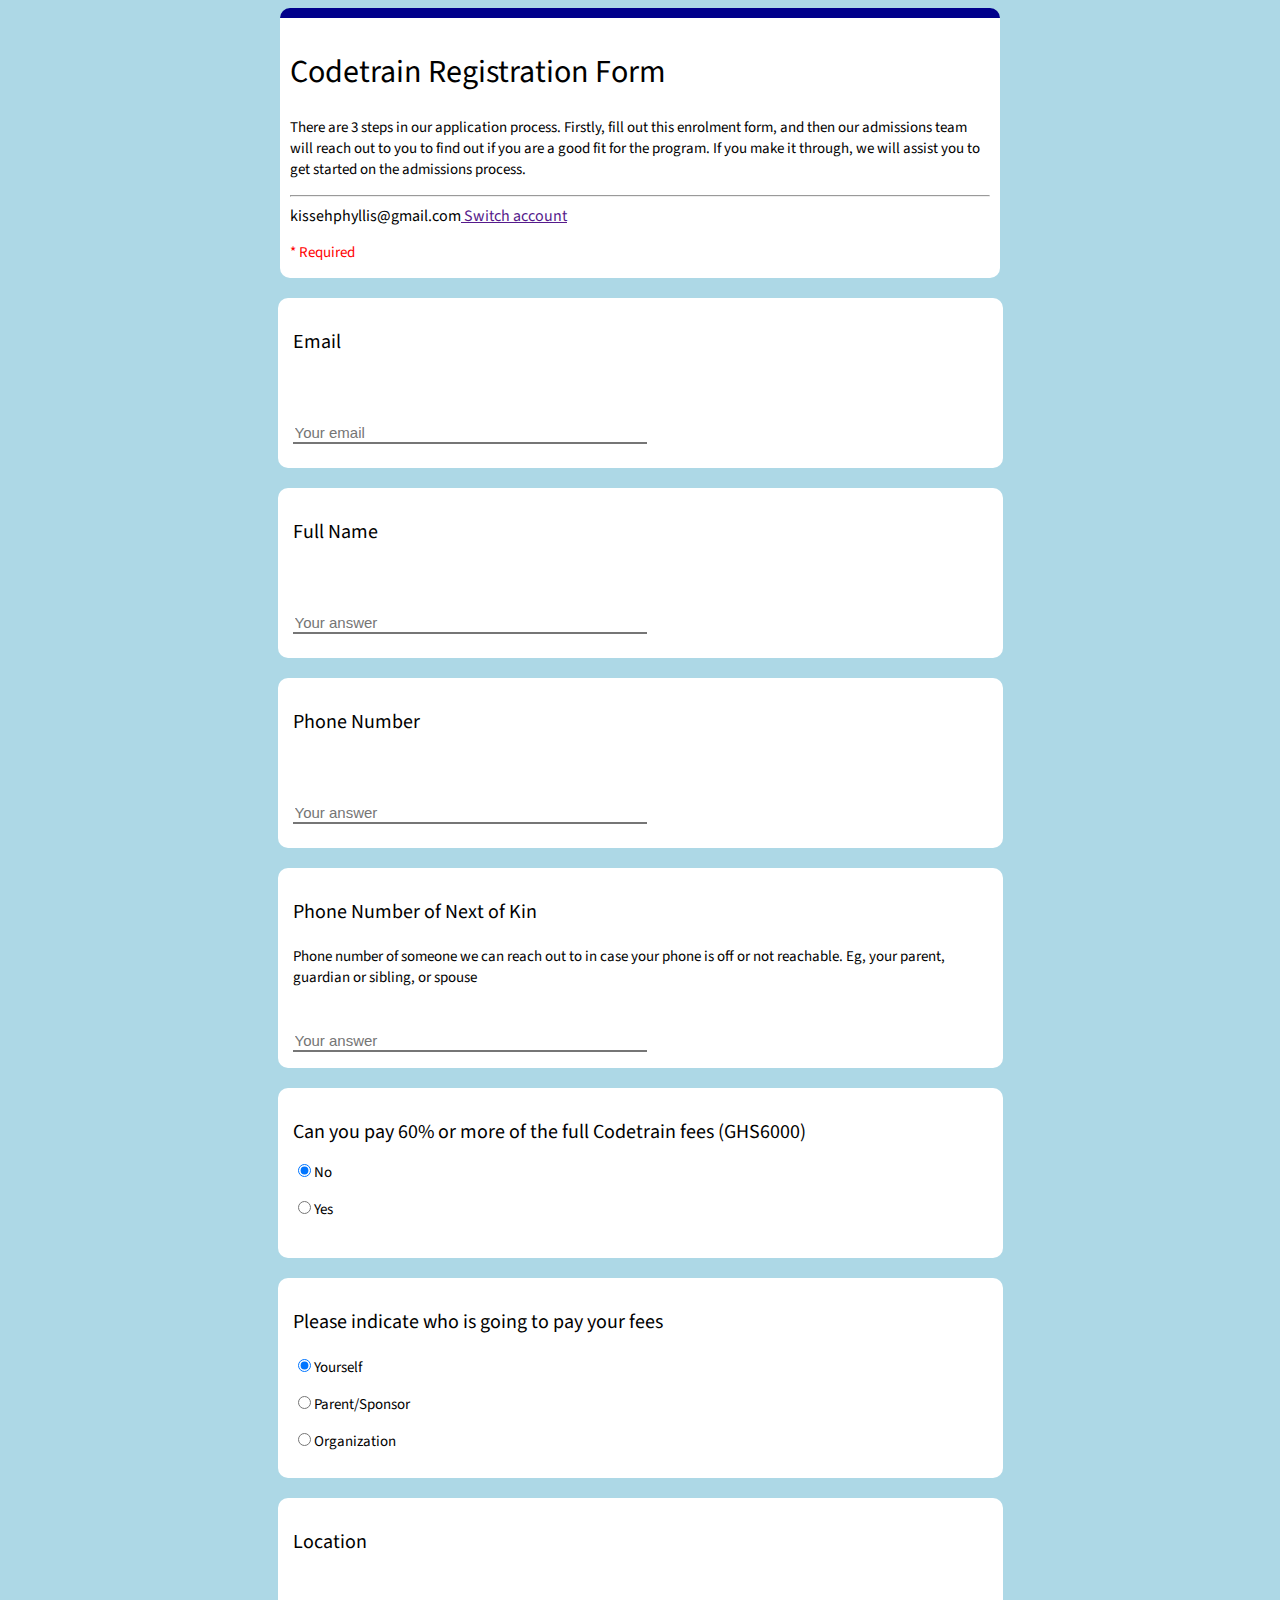
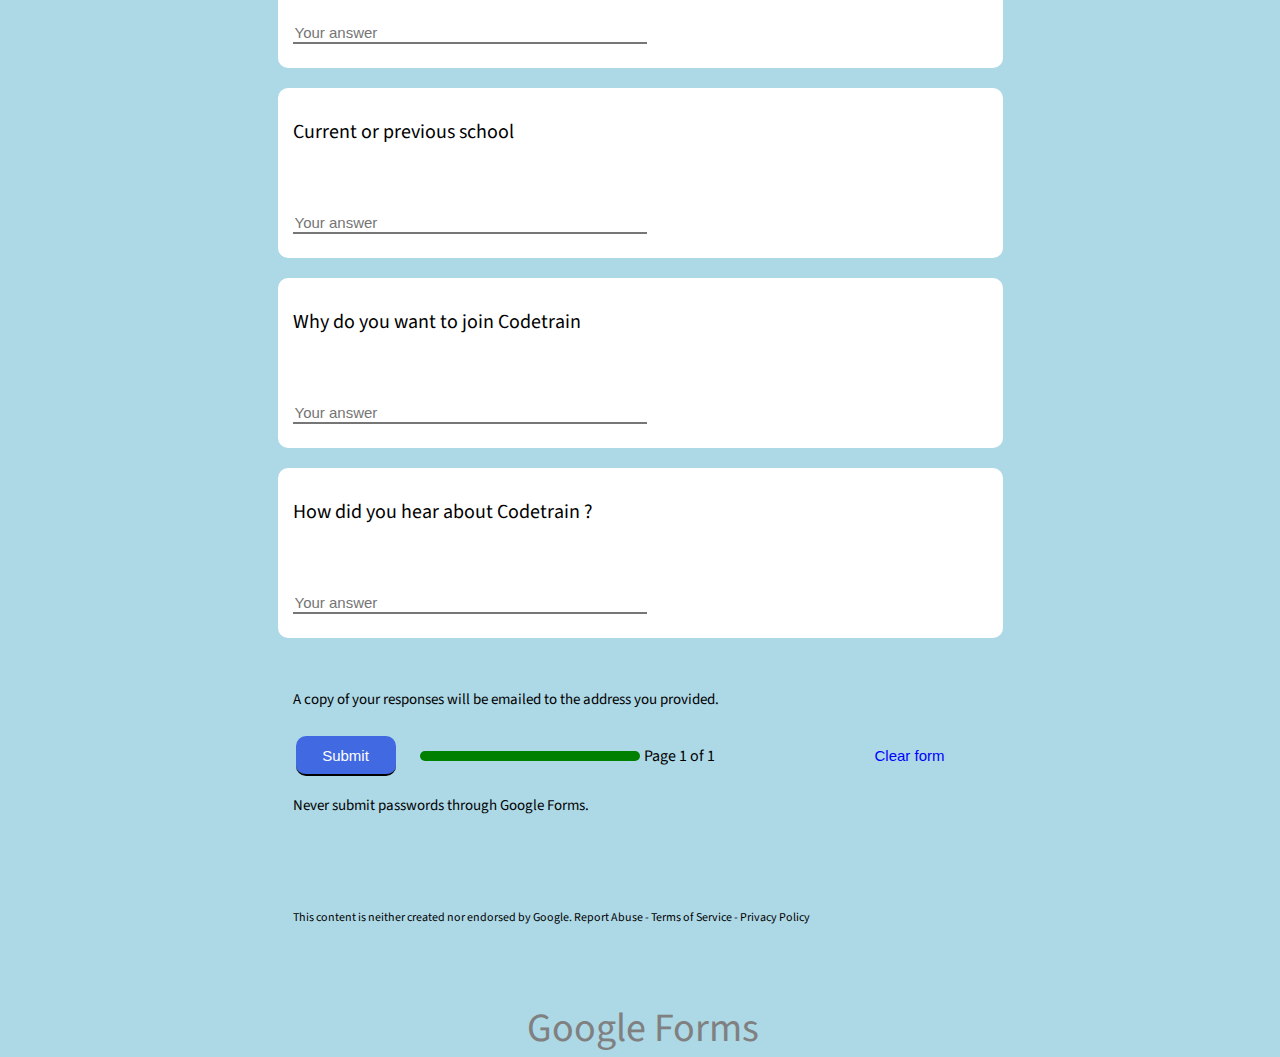
<file: peter reg form clone/index.html>
<!DOCTYPE html>
<html>
<head>
	<meta charset="utf-8">
	<meta name="viewport" content="width=device-width, initial-scale=1">
    <link rel="preconnect" href="https://fonts.googleapis.com"><link rel="preconnect" href="https://fonts.gstatic.com" crossorigin><link href="https://fonts.googleapis.com/css2?family=Roboto:wght@300;400;500&family=Source+Sans+Pro:ital,wght@0,400;0,700;1,400&display=swap" rel="stylesheet">

	<title>Registration Form</title>
	<link rel="stylesheet" type="text/css" href="index.css">
<style>
	.head h3{
		font-size: 25px;
	}
	.head p{
		font-size: 15px;
	}
	.phoneNumberKin{
		font-size: 15px;
	}
</style>
</head>
<body>
	<div class="main-head">
		<div class="top"></div>
	</div>
	<div class="container">
		<div class="head">
			<h1 style="font-weight:normal;">Codetrain Registration Form</h1>
			<p>There are 3 steps in our application process. Firstly, fill out this enrolment form, and then our admissions team will reach out to you to find out if you are a good fit for the program. If you make it through, we will assist you to get started on the admissions process.</p>
			<hr>kissehphyllis@gmail.com<a href=""> Switch account</a></p>
			<p style="color: red;">* Required</p>
		</div>
		</div>
		<div class="entermail">
			<div>
				<label style=" font-size: 20px;">Email</label>
				<br>
				<br>
				<br>
				<br>
				<input type="email" name="email" placeholder="Your email" required>
			</div>
		</div>
		<div class="fullName">
			<div>
				<label style="font-size: 20px;">Full Name</label>
				<br>
				<br>
				<br>
				<br>
				<input type="text" name="fullName" placeholder="Your answer" required>
			</div>
		</div>
		<div class="phoneNumber">
			<div>
				<label style="font-size: 20px;">Phone Number</label>
				<br>
				<br>
				<br>
				<br>
				<input type="text" name="phoneNumberKin" placeholder="Your answer" required>
			</div>
		</div>
		<div class="phoneNumberKin">
			<div>
				<label style="font-size: 20px;"><p style="font-size: 20px;">Phone Number of Next of Kin</p><p style="font-size: 15px;">Phone number of someone we can reach out to in case your phone is off or not reachable. Eg, your parent, guardian or sibling, or spouse</p>
</label>
				<br>
				
				<input type="text" name="halfpayment" placeholder="Your answer" required>
			</div>
		</div>
		<div class="halfpayment">
			<div>
				<form>
					<label style="font-size: 20px;">Can you pay 60% or more of the full Codetrain fees (GHS6000)
					</label>
					<br>
					<p style="font-size: 15px;"><input type="radio" name="yes_no" checked>No</input>
					</p>
					<p style="font-size: 15px;">
						<input type="radio" name="yes_no">Yes</input>
					</p>
				</form>
			</div>
		</div>
		<div class="payer">
			<div>
				<p style="font-size: 20px;">Please indicate who is going to pay your fees</p>
				<p style="font-size: 15px;">
<input type="radio" name="yourself_parent/sponsor_organization" checked>Yourself</input>
</p>
<p style="font-size: 15px;">
<input type="radio" name="yourself_parent/sponsor_organization">Parent/Sponsor</input>
</p>
<p style="font-size: 15px;">
<input type="radio" name="yourself_parent/sponsor_organization">Organization</input>
</p>
			</div>
		</div>
		<div class="location">
			<div>
				<label style="font-size: 20px;">Location</label>
				<br>
				<br>
				<br>
				<br>
				<input type="text" name="location" placeholder="Your answer" required>
			</div>
		</div>
		<div class="school">
			<div>
				<label style="font-size: 20px;">Current or previous school</label>
				<br>
				<br>
				<br>
				<br>
				<input type="text" name="school" placeholder="Your answer" required>
			</div>
		</div>
		<div class="join">
			<div>
				<label style="font-size: 20px;">Why do you want to join Codetrain</label>
				<br>
				<br>
				<br>
				<br>
				<input type="text" name="join" placeholder="Your answer" required>
			</div>
		</div>
		<div class="about">
			<div>
				<label style="font-size: 20px;">How did you hear about Codetrain ?</label>
				<br>
				<br>
				<br>
				<br>
				<input type="text" name="about" placeholder="Your answer" required>
			</div>
		</div>
		<div class="footer">
			<div>
				<label style="font-size: 15px;">A copy of your responses will be emailed to the address you provided.</label>
				<br>
				<br>
				
			<table>
				<tr >
					<td><input type="submit"></td>
					<td><p style="width:200px; height: 10px; background-color: green; padding-left: 20px; border-bottom-right-radius: 10px;border-bottom-left-radius: 10px;border-top-right-radius: 10px;border-top-left-radius: 10px; margin-left: 20px;"> </p> </td>
					
					<td>Page 1 of 1</td>
					<td><button style="background-color: lightblue; border:none; margin-left: 150px; font-size: 15px; color: blue;">Clear form</button>
					</td>
				</tr>
			</table>
			<p style="font-size: 15px;">Never submit passwords through Google Forms.</p>
			<br>
			<br>
			<br>
			<p style="font-size: 12px;">This content is neither created nor endorsed by Google. Report Abuse - Terms of Service - Privacy Policy</p>
			<br>
			
			<p style="font-size: 40px; text-align: center; color: gray; font-weight: normal;">Google Forms</p>
		</div>
		
	
	
</body>
	
</html>
</file>
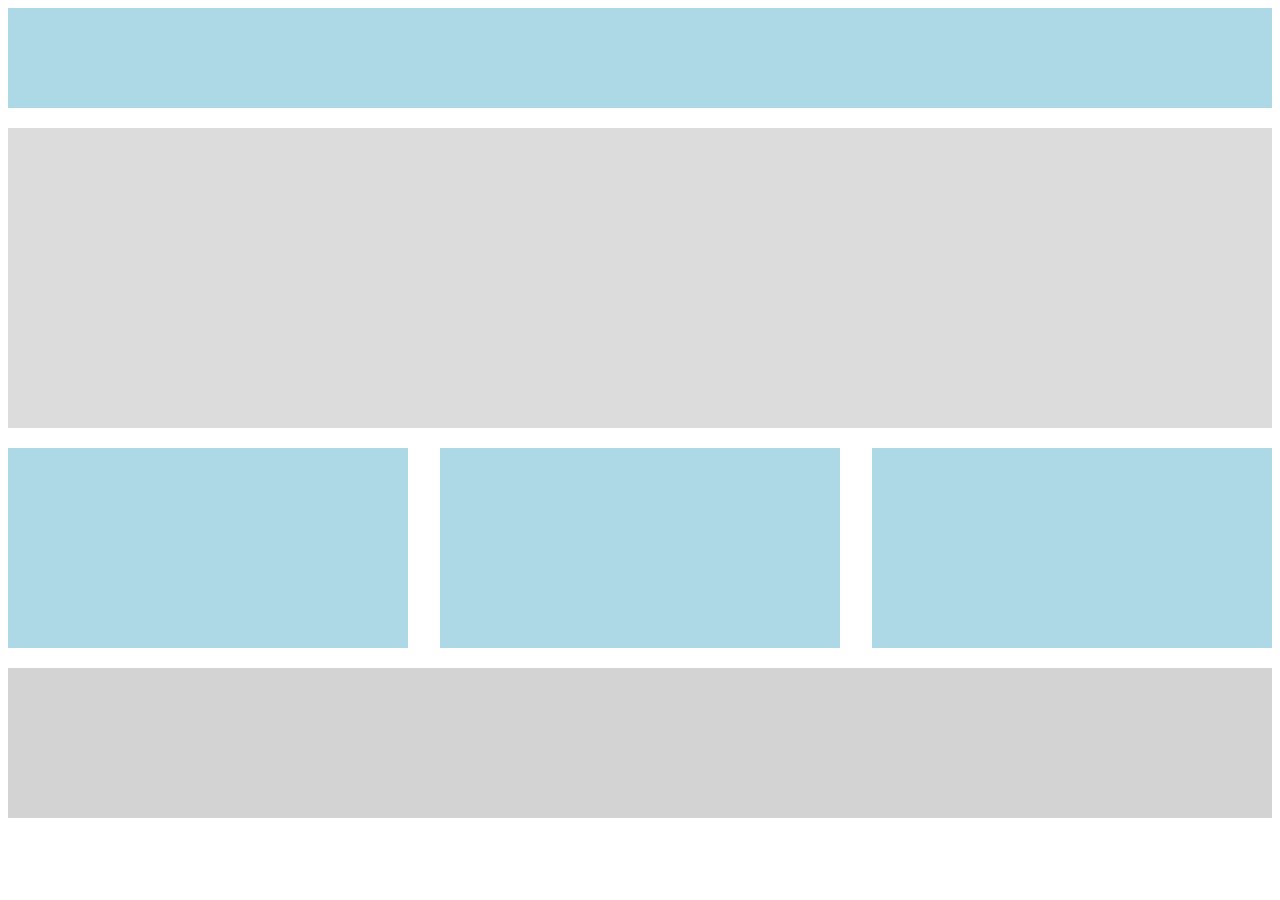
<file: Basic Web Layout/layout.html>
<!DOCTYPE html>
<html>
<head>
    <title></title>
    <link rel="stylesheet" type="text/css" href="layout.css">
</head>
<body>

    <div id="layout">
      <div class="navbar"></div>
      <div class="hero"></div>
      <div class="cards">
          <div></div>
          <div></div>
          <div></div>    
      </div>

      <div class="footer">
        </div>
        
    </div>

</body>
</html>
</file>
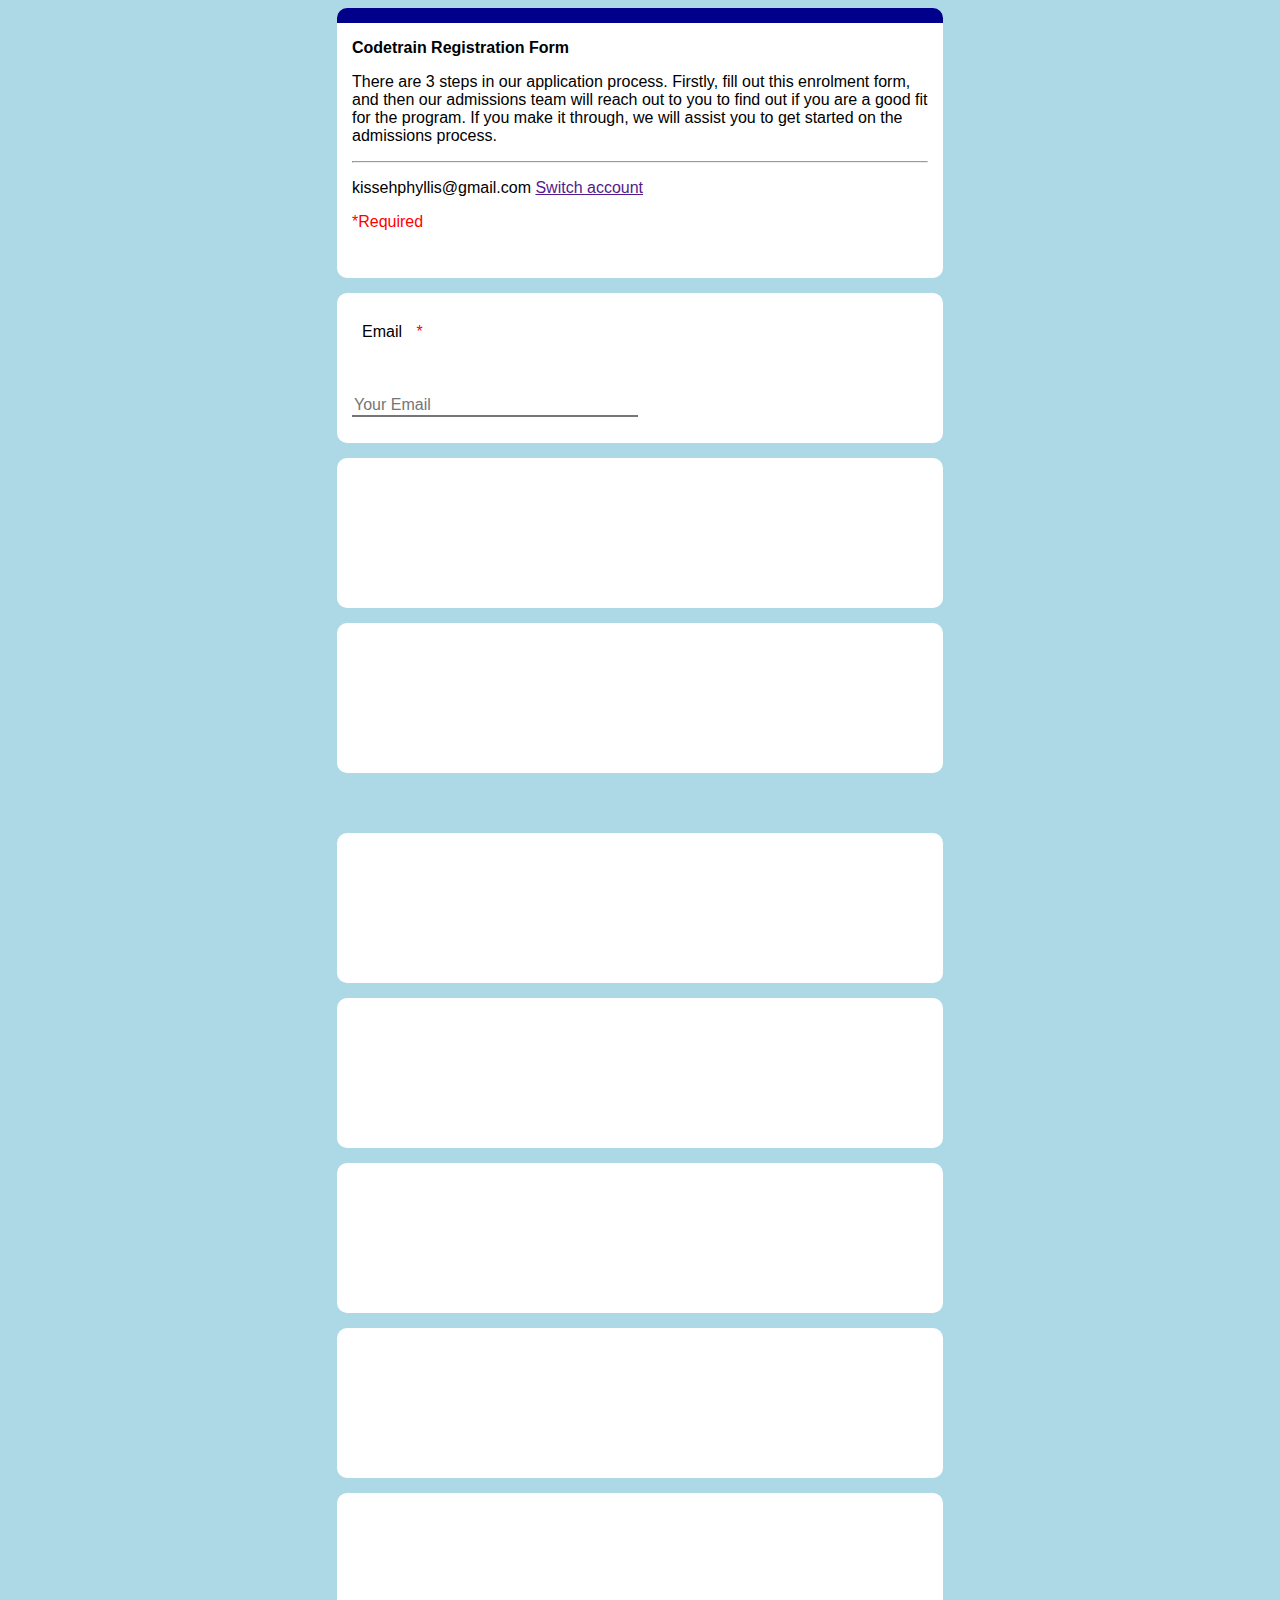
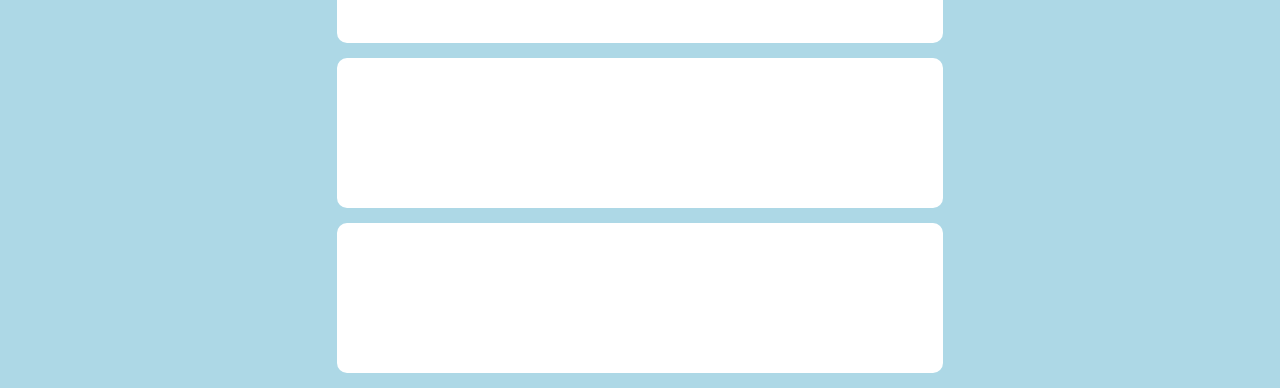
<file: Codetrain Registration form/registrationform.html>
<!DOCTYPE html>
<html lang="en">
<head>
    <title>Registration form</title>
    <link rel="stylesheet" type="text/css" href="registrationform.css" > 
</head>
<body>

<!-- Blue bar section -->

        <div class="bluebar-container">
            <div class="blue-bar">
            </div>
            
        </div>


<!-- Head Section -->
        <div class="head-container">
             <div class="head">
                  <h1>  Codetrain Registration Form</h1>
                  <p>There are 3 steps in our application process. Firstly, fill out this enrolment form, and then our admissions team will reach out to you to find out if you are a good fit for the program. If you make it through, we will assist you to get started on the admissions process. 
                    </p> <hr>
                        <p>kissehphyllis@gmail.com <a href="">Switch account</a> </p>
                        <p style="color: red;">*Required</p>
             </div>
         </div>


<!-- Email Section -->
        <div class="email-container">
                 <div class="email">
                     <label style="padding: 10px;">Email</label> <label style="color: red;">*</label>
                     <br> <br> <br> <br>
                        <input id="email-input" type="email" name="eamil" placeholder="Your Email">
                 </div>
        </div>


<!-- fullname Section -->
        <div class="fullname-container">
            <div class="fullname">
                
            </div>

        </div>


<!-- Phone number -->
        <div class="phone-container">
            <div class="phone">
                
            </div>

        </div>


<!-- Phone number of next of king-->
        <div class="phonenextofkin-container">
            <div class="nextofking">
                
            </div>

        </div>


<!-- sixty percent fee-->

        <div class="sixtyfee-container">
            <div class="sixtyfee">
                
            </div>

        </div>


<!-- Section 7 -->
        <div class="fullname-container">
            <div class="fullname">
                
            </div>

        </div>


<!-- Section 8 -->

        <div class="fullname-container">
            <div class="fullname">
                
            </div>

        </div>


<!-- section 9 -->

        <div class="fullname-container">
            <div class="fullname">
                
            </div>

        </div>


<!-- section 10 -->
        <div class="fullname-container">
            <div class="fullname">
                
            </div>

        </div>


<!-- Section 11 -->
        <div class="fullname-container">
            <div class="fullname">
                
            </div>

        </div>

<!-- Footer section -->
        <div class="fullname-container">
            <div class="fullname">
                
            </div>

        </div>

</body>
</html>
</file>
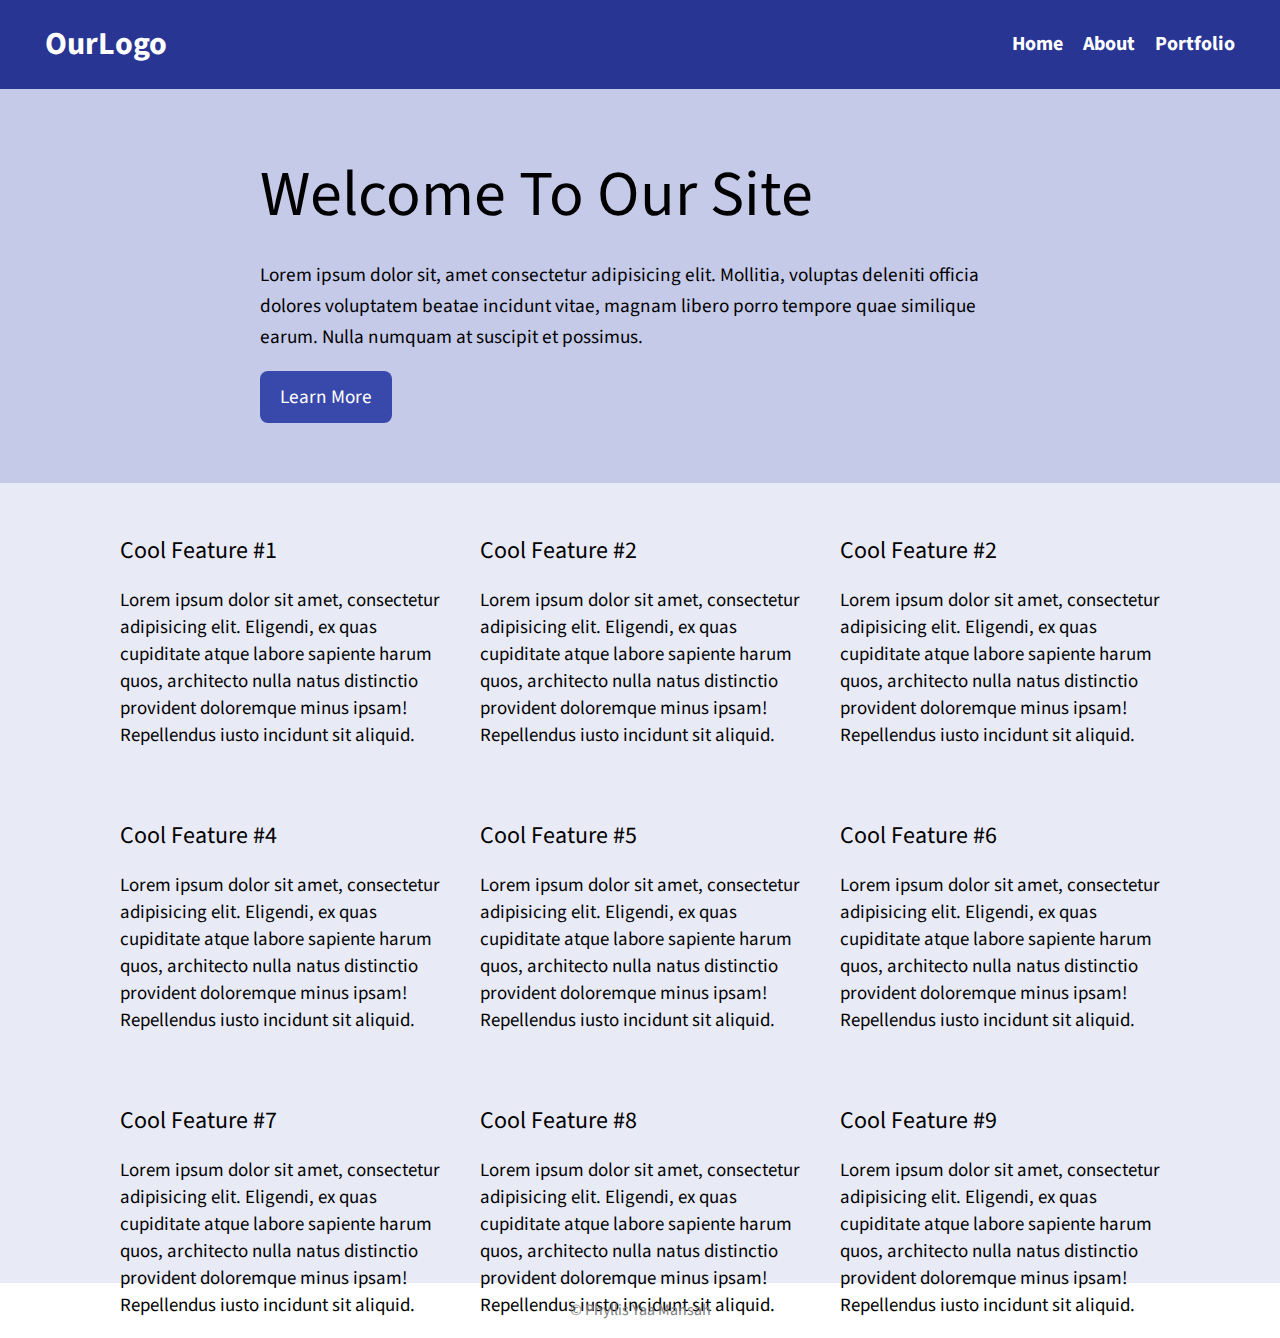
<file: Css youtube Practice/ourlogo.html>
<!DOCTYPE html>
<html lang="en">
  <head>
   <link rel="stylesheet" href="ourlogo.css" type="text/css">
   <link rel="preconnect" href="https://fonts.googleapis.com"><link rel="preconnect" href="https://fonts.gstatic.com" crossorigin><link href="https://fonts.googleapis.com/css2?family=Roboto:wght@300;400;500&family=Source+Sans+Pro:ital,wght@0,400;0,700;1,400&display=swap" rel="stylesheet">
  </head>
  <body>

    <!-- Nav bar Section  -->
        <div class="header">
            <h1> OurLogo<h1>
            <ul class="nav">
                <li><a href="#">Home</a></li>
                <li><a href="#">About</a></li>
                <li><a href="#">Portfolio</a></li>
                    <!-- # is a placeholder for the actual link  -->
            </ul>
        </div>
    
    <!-- Hero Section  -->
        <div class="hero">
            <div class="hero-inner">
                <h1> Welcome To Our Site</h1>
            <p>
                Lorem ipsum dolor sit, amet consectetur adipisicing elit. Mollitia, voluptas deleniti officia dolores voluptatem beatae incidunt vitae, magnam libero porro tempore quae similique earum. Nulla numquam at suscipit et possimus.
            </p>
            <a href="#" class="button"> Learn More</a>
            </div>
        </div>

        <div class="cards">
            <div class="card-1">
                <div class="featured-item">
                <h1> Cool Feature #1</h1>
                <p>
                    Lorem ipsum dolor sit amet, consectetur adipisicing elit. Eligendi, ex quas cupiditate atque labore sapiente harum quos, architecto nulla natus distinctio provident doloremque minus ipsam! Repellendus iusto incidunt sit aliquid.
                </p>
            </div>
            <div class="featured-item">
                <h1> Cool Feature #2</h1>
                <p>
                    Lorem ipsum dolor sit amet, consectetur adipisicing elit. Eligendi, ex quas cupiditate atque labore sapiente harum quos, architecto nulla natus distinctio provident doloremque minus ipsam! Repellendus iusto incidunt sit aliquid.
                </p>
            </div>

            <div class="featured-item">
                <h1> Cool Feature #2</h1>
                <p>
                    Lorem ipsum dolor sit amet, consectetur adipisicing elit. Eligendi, ex quas cupiditate atque labore sapiente harum quos, architecto nulla natus distinctio provident doloremque minus ipsam! Repellendus iusto incidunt sit aliquid.
                </p>
            </div>
            </div>
            <div class="card-1"> 

                <div class="featured-item">
                    <h1> Cool Feature #4</h1>
                    <p>
                        Lorem ipsum dolor sit amet, consectetur adipisicing elit. Eligendi, ex quas cupiditate atque labore sapiente harum quos, architecto nulla natus distinctio provident doloremque minus ipsam! Repellendus iusto incidunt sit aliquid.
                    </p>
                </div>
                <div class="featured-item">
                    <h1> Cool Feature #5</h1>
                    <p>
                        Lorem ipsum dolor sit amet, consectetur adipisicing elit. Eligendi, ex quas cupiditate atque labore sapiente harum quos, architecto nulla natus distinctio provident doloremque minus ipsam! Repellendus iusto incidunt sit aliquid.
                    </p>
                </div>
                <div class="featured-item">
                    <h1> Cool Feature #6</h1>
                    <p>
                        Lorem ipsum dolor sit amet, consectetur adipisicing elit. Eligendi, ex quas cupiditate atque labore sapiente harum quos, architecto nulla natus distinctio provident doloremque minus ipsam! Repellendus iusto incidunt sit aliquid.
                    </p>
                </div>
            </div>
            <div class="card-1"> 
                <div class="featured-item">
                    <h1> Cool Feature #7</h1>
                    <p>
                        Lorem ipsum dolor sit amet, consectetur adipisicing elit. Eligendi, ex quas cupiditate atque labore sapiente harum quos, architecto nulla natus distinctio provident doloremque minus ipsam! Repellendus iusto incidunt sit aliquid.
                    </p>
                </div>
                <div class="featured-item">
                    <h1> Cool Feature #8</h1>
                    <p>
                        Lorem ipsum dolor sit amet, consectetur adipisicing elit. Eligendi, ex quas cupiditate atque labore sapiente harum quos, architecto nulla natus distinctio provident doloremque minus ipsam! Repellendus iusto incidunt sit aliquid.
                    </p>
                </div>
                <div class="featured-item">
                    <h1> Cool Feature #9</h1>
                    <p>
                        Lorem ipsum dolor sit amet, consectetur adipisicing elit. Eligendi, ex quas cupiditate atque labore sapiente harum quos, architecto nulla natus distinctio provident doloremque minus ipsam! Repellendus iusto incidunt sit aliquid.
                    </p>
                </div>

            </div>
            
        </div>

        <div class="footer">
            <p>&copy; Phyllis Yaa Mansah</p>
        </div>
  </body>
</html>
</file>
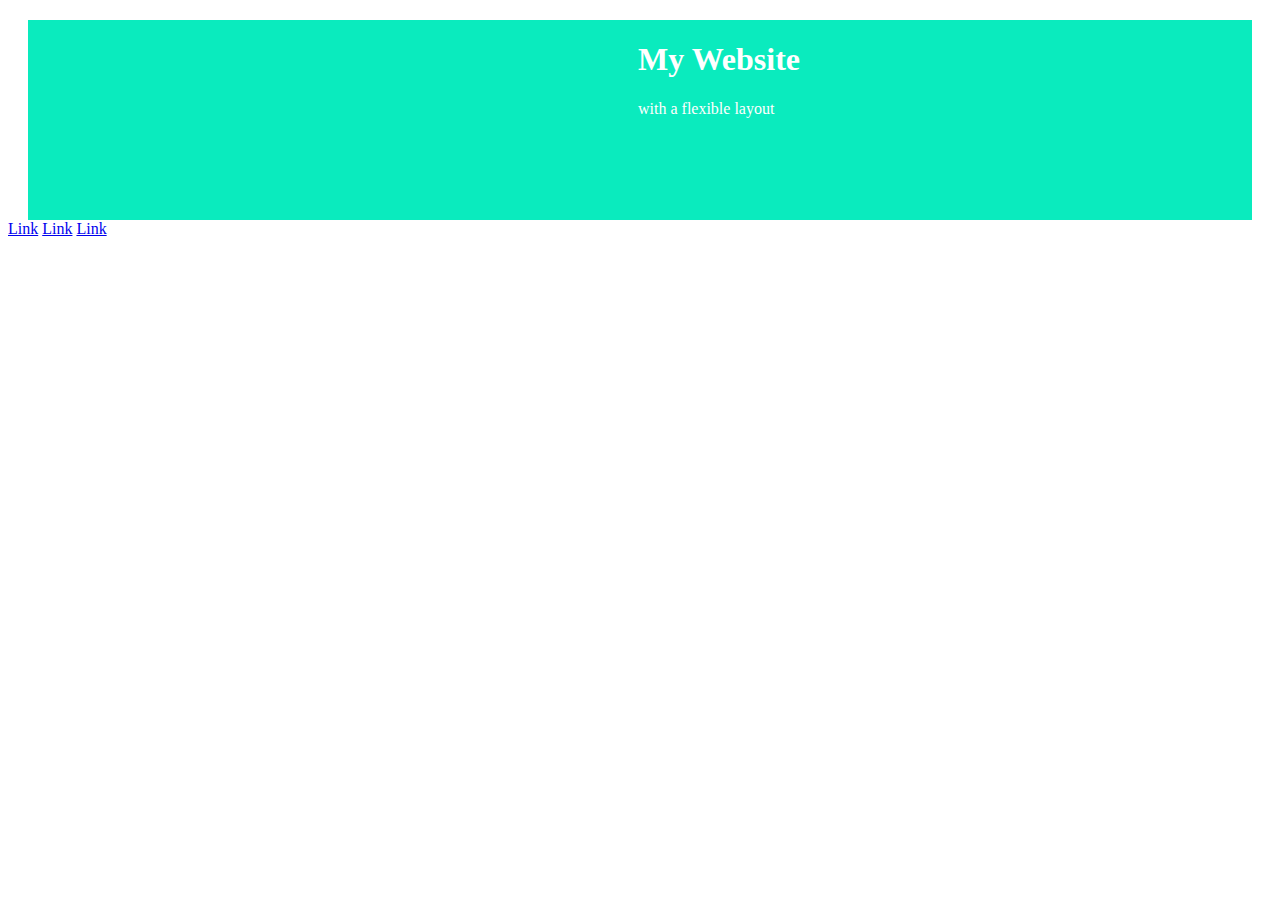
<file: Flexible Web Layout/flexlayout.html>
<html lang="en">
<head>
    <title>Document</title>
    <link rel="stylesheet" href="flexlayout.css" type="text/css">
</head>
<body>
    <!-- hearder section -->
        <div class="header-container">
            <div class="header">
                <h1> My Website</h1>
                <p> with a flexible layout</p>
            </div>

        </div>
        
    <!-- navbar section  -->
        <div class="navbar-container">
            <div class="navbar">
                <div id="navbar-link">
                
                <a href="#">Link</a>
                <a href="#">Link</a>
                <a href="#">Link</a>
                </div>
            </div>

        </div>

        <!-- <div class="link">
            <ul>
                <a class="ltab" href="#">Link</a>
                <a class="ltab" href="#">Link</a>
                <a class="ltab" href="#">Link</a>
                <a class="ltab" href="#">Link</a>
            </ul>
        </div> -->
</body>
</html>
</file>
<file: peter reg form clone/index.css>
body{
	background-color: lightblue;
    font-family: "Source Sans Pro", sans-serif;
}
.container{
	
	display: flex;
	justify-content: center;
}
.container div{
	height: 240px;
	width: 700px;
	background-color: white;
	padding: 10px;
	border-bottom-right-radius: 10px;
	border-bottom-left-radius: 10px;
	margin-bottom: 20px;
	
}
.main-head{
	display: flex;
	justify-content: center;
}
.top{
	height: 10px;
	width: 720px;
	background-color: darkblue;
	border-top-right-radius: 10px;
	border-top-left-radius: 10px;
}
.entermail{
	display: flex;
	justify-content: center;
}
.entermail div{
	height: 130px;
	width: 700px;
	background-color: white;
	padding: 10px;
	border-bottom-right-radius: 10px;
	border-bottom-left-radius: 10px;
	border-top-right-radius: 10px;
	border-top-left-radius: 10px;
	padding-top: 30px;
	padding-left: 15px;
	margin-bottom: 20px;
}
.entermail input{
	width: 350px;
	border-top: none;
	border-right: none;
	border-left: none;
	font-size: 15px;
}
.fullName{
	display: flex;
	justify-content: center;
	}
.fullName div{
	height: 130px;
	width: 700px;
	background-color: white;
	padding: 10px;
	border-bottom-right-radius: 10px;
	border-bottom-left-radius: 10px;
	border-top-right-radius: 10px;
	border-top-left-radius: 10px;
	padding-top: 30px;
	padding-left: 15px;
	margin-bottom: 20px;
}
.fullName input{
	width: 350px;
	border-top: none;
	border-right: none;
	border-left: none;
    font-size: 15px;
}
.phoneNumber{
	display: flex;
	justify-content: center;
	}
.phoneNumber div{
	height: 130px;
	width: 700px;
	background-color: white;
	padding: 10px;
	border-bottom-right-radius: 10px;
	border-bottom-left-radius: 10px;
	border-top-right-radius: 10px;
	border-top-left-radius: 10px;
	padding-top: 30px;
	padding-left: 15px;
	margin-bottom: 20px;
}
.phoneNumber input{
	width: 350px;
	border-top: none;
	border-right: none;
	border-left: none;
	font-size: 15px;
}
.phoneNumberKin{
	display: flex;
	justify-content: center;
	}
.phoneNumberKin div{
	height: 180px;
	width: 700px;
	background-color: white;
	padding: 10px;
	border-bottom-right-radius: 10px;
	border-bottom-left-radius: 10px;
	border-top-right-radius: 10px;
	border-top-left-radius: 10px;
	padding-left: 15px;
	margin-bottom: 20px;
}
.phoneNumberKin input{
	width: 350px;
	border-top: none;
	border-right: none;
	border-left: none;
	font-size: 15px;
}
.halfpayment{
	display: flex;
	justify-content: center;
	}
.halfpayment div{
	height: 130px;
	width: 700px;
	background-color: white;
	padding: 10px;
	border-bottom-right-radius: 10px;
	border-bottom-left-radius: 10px;
	border-top-right-radius: 10px;
	border-top-left-radius: 10px;
	padding-top: 30px;
	padding-left: 15px;
	margin-bottom: 20px;
}
.halfpayment input{
	
	border-top: none;
	border-right: none;
	border-left: none;
	font-size: 15px;
}
.payer{
	display: flex;
	justify-content: center;
	}
.payer div{
	height: 180px;
	width: 700px;
	background-color: white;
	padding: 10px;
	border-bottom-right-radius: 10px;
	border-bottom-left-radius: 10px;
	border-top-right-radius: 10px;
	border-top-left-radius: 10px;
	padding-left: 15px;
	margin-bottom: 20px;
}
.payer input{
	
	border-top: none;
	border-right: none;
	border-left: none;
	font-size: 15px;
}
.location{
	display: flex;
	justify-content: center;
	}
.location div{
	height: 130px;
	width: 700px;
	background-color: white;
	padding: 10px;
	border-bottom-right-radius: 10px;
	border-bottom-left-radius: 10px;
	border-top-right-radius: 10px;
	border-top-left-radius: 10px;
	padding-top: 30px;
	padding-left: 15px;
	margin-bottom: 20px;
	
}
.location input{
	width: 350px;
	border-top: none;
	border-right: none;
	border-left: none;
	font-size: 15px;
}
.school{
	display: flex;
	justify-content: center;
	}
.school div{
	height: 130px;
	width: 700px;
	background-color: white;
	padding: 10px;
	border-bottom-right-radius: 10px;
	border-bottom-left-radius: 10px;
	border-top-right-radius: 10px;
	border-top-left-radius: 10px;
	padding-top: 30px;
	padding-left: 15px;
	margin-bottom: 20px;
	
}
.school input{
	width: 350px;
	border-top: none;
	border-right: none;
	border-left: none;
	font-size: 15px;
}
.join{
	display: flex;
	justify-content: center;
	}
.join div{
	height: 130px;
	width: 700px;
	background-color: white;
	padding: 10px;
	border-bottom-right-radius: 10px;
	border-bottom-left-radius: 10px;
	border-top-right-radius: 10px;
	border-top-left-radius: 10px;
	padding-top: 30px;
	padding-left: 15px;
	margin-bottom: 20px;
	
}
.join input{
	width: 350px;
	border-top: none;
	border-right: none;
	border-left: none;
	font-size: 15px;
}
.about{
	display: flex;
	justify-content: center;
	}
.about div{
	height: 130px;
	width: 700px;
	background-color: white;
	padding: 10px;
	border-bottom-right-radius: 10px;
	border-bottom-left-radius: 10px;
	border-top-right-radius: 10px;
	border-top-left-radius: 10px;
	padding-top: 30px;
	padding-left: 15px;
	margin-bottom: 20px;
	
}
.about input{
	width: 350px;
	border-top: none;
	border-right: none;
	border-left: none;
	font-size: 15px;
}
.footer{
	display: flex;
	justify-content: center;
	}
.footer div{
	height: 130px;
	width: 700px;
	padding: 10px;
	border-bottom-right-radius: 10px;
	border-bottom-left-radius: 10px;
	border-top-right-radius: 10px;
	border-top-left-radius: 10px;
	padding-top: 30px;
	padding-left: 15px;
	
}
.footer input{
	width: 100px;
	height: 40px;
	color: white;
	background-color: royalblue;
	border-bottom-right-radius: 10px;
	border-bottom-left-radius: 10px;
	border-top-right-radius: 10px;
	border-top-left-radius: 10px;
	border-top: none;
	border-right: none;
	border-left: none;
	font-size: 15px;
}
</file>
<file: Basic Web Layout/layout.css>
.navbar{
	height: 100px;
	background-color: lightblue;
	margin-bottom: 20px;
}
.hero{

	height: 300px;
	background-color:gainsboro;
	margin-bottom: 20px;
}

.cards div{
	height: 200px;
	width: 400px;
	background-color:lightblue ;
	margin-bottom: 20px;
}

.cards{
	display: flex;
   justify-content:space-between;
}

.footer{
	height: 150px;
	background-color:lightgray
}
</file>
<file: Codetrain Registration form/registrationform.css>
/* fontface style */

	*{ 
		font-family:'Roboto', sans-serif;
        font-size: 16px;

	}
/* Body style */
		body{
		background-color: lightblue;
		}

/*Blue head styles*/
		.bluebar-container {
		display: flex;
		justify-content: center;
		align-items: center;

		}

		.blue-bar{
		height: 10px;
		width: 45vw;
		background-color: darkblue;
		border-top-right-radius: 10px;
		border-top-left-radius: 10px;
		}

		.bluebar-container div{
		padding-left: 15px;
		padding-top: 5px;
		padding-right: 15px;
		}


/*head styles*/

		.head-container{
		display: flex;
		justify-content: center;
		align-items: center;
		margin-bottom: 15px;

		}

		.head{
		height: 250px;
		width: 45vw;
		background-color: white;
		border-bottom-right-radius: 10px;
		border-bottom-left-radius: 10px;

		}

		.head-container div{
		padding-left: 15px;
		padding-top: 5px;
		padding-right: 15px;
		}


/*Email container style*/
		.email-container{
		display: flex;
		justify-content: center;
		align-items: center;
		margin-bottom: 15px;	
		}

		.email{
		height: 120px;
		width: 45vw;
		background-color: white;
		border-radius: 10px;

		}

		.email-container div{
			padding-left: 15px;
			padding-top: 30px;
			padding-right: 15px

		}

		.email-container input{
			border-top: 0px;
			border-right: 0px;
			border-left: 0px;
			width: 22vw;
		}


/*fullname styles*/
		.fullname-container{
			display: flex;
			justify-content: center;
			align-items: center;
			margin-bottom: 15px;
		}

		.fullname{
			height: 120px;
			width: 45vw;
			background-color: white;
			border-radius: 10px;
			}


		.fullname-container div{
			padding-left: 15px;
			padding-top: 30px;
			padding-right: 15px;
		}

		.fullname-container input{
			border-top: 0px;
			border-right: 0px;
			border-left: 0px;
			width: 22vw;
		}
            
/*Phone number styles*/
		.phone-container{
			display: flex;
			justify-content: center;
			align-items: center;
			margin-bottom: 15px;

		}

		.phone{
			height: 120px;
			width: 45vw;
			background-color: white;
			border-radius: 10px;
		}


		.phone-container div{
			padding-left: 15px;
			padding-top: 30px;
			padding-right: 15px;
		}
		
        .phone-container input{
            border-top: 0px;
			border-right: 0px;
			border-left: 0px;
			width: 22vw;
		}

/* phone number of next of king style */
		.phonenextofkin-container{
			display: flex;
            justify-content: center;
			align-items: center;
			margin-bottom: 15px;	
		}

		.nextofkin{
			height: 160px;
			width: 45vw;
			background-color: white;
			border-radius: 10px;
		}

		.phonenextofkin-container div{
			padding-left: 15px;
			padding-top: 30px;
			padding-right: 15px;
		}
		
        .phonenextofkin-container input{
            border-top: 0px;
			border-right: 0px;
			border-left: 0px;
			width: 22vw;
		}

/* sixtyfee */
		.sixtyfee-container{
			display: flex;
            justify-content: center;
			align-items: center;
			margin-bottom: 15px;
		}

		.sixtyfee{
			height: 120px;
			width: 45vw;
			background-color: white;
			border-radius: 10px;
		}
		
        .sixtyfee-container div{
			padding-left: 15px;
			padding-top: 30px;
			padding-right: 15px;
		}

		.sixtyfee-container input{
            border-top: 0px;
			border-right: 0px;
			border-left: 0px;
		}

/* fee giver Styles  */
		.feegiver-container{
			display: flex;
			justify-content: center;
			align-items: center;
			margin-bottom: 15px;
		}

		.feegiver-bar{
			height: 165px;
			width: 45vw;
			background-color: white;
			border-radius: 10px;
		}

		.feegiver-container div{
			padding-left: 15px;
			padding-top: 30px;
			padding-right: 15px;
		}
		.feegiver-containerinput{
            border-top: 0px;
			border-right: 0px;
			border-left: 0px;
		}

/* Location Styles */
		.location-container{
			display: flex;
			justify-content: center;
			align-items: center;
			margin-bottom: 15px;
		}

		.location{
			height: 110px;
			width: 45vw;
			background-color: white;
			border-radius: 10px;
		}

		.location-container div{
            padding-left: 15px;
			padding-top: 30px;
			padding-right: 15px;
		}
		.location-container input{
            border-top: 0px;
			border-right: 0px;
			border-left: 0px;
			width: 22vw;
		}

/* current schoolStyles */
		.cschool-container{
			display: flex;
			justify-content: center;
			align-items: center;
			margin-bottom: 15px;
		}

		.cschool{
			height: 110px;
			width: 45vw;
			background-color: white;
			border-radius: 10px;
		}

		.cschool-container div{
			padding-left: 15px;
			padding-top: 30px;
			padding-right: 15px;
		}
		.cschool-container input{
			border-top: 0px;
			border-right: 0px;
			border-left: 0px;
			width: 22vw;
		}


/* whycodetrain Styles */
		.whycodetrain-container{
			display: flex;
			justify-content: center;
			align-items: center;
			margin-bottom: 15px;
		}

		.whycodetrain{
			height: 110px;
			width: 45vw;
			background-color: white;
			border-radius: 10px;
		}

		.whycodetrain-container div{
			padding-left: 15px;
			padding-top: 30px;
			padding-right: 15px;
		}
		.whycodetrain-container input{
			border-top: 0px;
			border-right: 0px;
			border-left: 0px;
			width: 22vw;
		}

/* Why codetrain Styles */
		.aboutct-container{
			display: flex;
			justify-content: center;
			align-items: center;
			margin-bottom: 15px;
		}

		.aboutct{
			height: 110px;
			width: 45vw;
			background-color: white;
			border-radius: 10px;
		}

		.aboutct-container div{
			padding-left: 15px;
			padding-top: 30px;
			padding-right: 15px;
		}
		.aboutct-container input{
			border-top: 0px;
			border-right: 0px;
			border-left: 0px;
			width: 22vw;
		}

/* footer style */

		.footer-container{
			display: flex;
			justify-content: center;
			align-items: center;
			margin-bottom: 15px;
		}

		.footer{
			height: 110px;
			width: 45vw;
			border-radius: 10px;
		}

		.cards{
			display: flex;
			justify-content:space-between;
		}

		#footerbar{
			border-radius:10px; 
			width: 13vw; 
			height: 7px;
			background-color: green;
			border: 0px;
		}

		#submit{
			border-radius: 5px;
			width: 7vw; 
			height: 35px;
			background-color:rgb(0, 128, 255);
			color: white;
			border: 0px;
		}
</file>
<file: Css youtube Practice/ourlogo.css>
body{
    margin: 0;
    font-family: "Source Sans Pro", sans-serif;
}

/* Nav bar Style  */
    .header{
        background-color: #283593;
        color: #fff;
        display: flex;
        justify-content: space-between;
        align-items: center;
        padding:0 45px;
        flex-wrap: wrap;
       }

            /* the .nav a{} is called a decendant selector  */
    .nav a{
        color:#fff;
        font-size: 20px;
        text-decoration:none;
        display: block;
        transition: all o.3s ease-out;

    }

            /* trasnform, transition and display has some features try more  */
    .nav a:hover{
        color: #c5cae9;
        transform: rotate(6deg);
    }
            /* I like the idea of the list syle try to use it more some time  */
    .nav{
        list-style-type:none;
        margin:0;
        padding:0;
        display: flex;
    }

    .nav li{
        margin-left: 20px;
    }

/* Hero Section style  */
       
    .hero{
        background-color: #c5cae9;
        padding: 60px 45px;
        display: flex;
        justify-content: center;
    }
    .hero-inner{
       max-width: 760px; 
       /* set max-width instead of only width to avoid horizontal scrollbar on small /big screens should exceed 760px */

    }

    .hero h1{
        font-weight: normal;
        font-size: 4rem;
        margin: 0;
    }

    .hero p{
        font-size: 1.20rem;
        line-height: 1.6;
        /* line space don't need unit of measurement so no px etc  */
    }

    .button {
        background-color: #3949ab;
        color: #fff;
        text-decoration: none;
        padding: 12px 20px;
        border-radius: 8px;
        font-size: 1.20rem;
        display: inline-block;
    }

    /* Cards section style  */
        .cards{
            background-color: #e8eaf6;
            height: 800px;
            flex-wrap: wrap;

        }

        .card-1{
           display: flex;
           justify-content: center;
           align-content: center;
           padding: 50px 50px 0px 50px;
           margin-right: 50px;
           margin-left: 50px;
           font-size: 1.18rem;
        }

        .featured-item{
            max-width: 760px;

            padding-left: 20px;
            padding-right: 20px;
        }

        .featured-item h1{
            font-size: 1.50rem;
            font-weight: normal;
            margin: 0;
        }

        .footer{
            display: flex;
            background-color: #fff;
            color:gray;
            align-items: center;
            justify-content: center;
        }
</file>
<file: Flexible Web Layout/flexlayout.css>
/* body style */
.body{
        background-color: white;
    }

/* header style */
    .header-container{
        display: flex;
        justify-content: center;
        align-items: center;
        margin-bottom: 0px;
        margin-top: 20px;
        margin-left: 20px;
        margin-right: 20px;
    }

    .header{
        background-color: rgb(10, 235, 190);
        height: 200px;
        width: 100vw;
    }

    h1,p{
       margin-left: 610px;
       color: white;
    }

/* Navbar Style  */
    /* .navbar-container{
        display: flex;
        justify-content: center;
        align-items: center;
        margin-bottom: 0px;
        margin-left: 20px;
        margin-right: 20px;
    }
    .navbar{
        background-color:black;
        height: 50px;
        width: 100vw;
        color: white;
    } */
    /* #navbar-link{ 
        display: flex;
        flex-direction: row;
        justify-content: flex-start;
        align-content: center;
    } */
    /* .link{
        display: flex;
        height: 40px;
        background-color: brown;
        padding-top: 20px;
        padding-left: 20px;
        margin-left: 20px;
        margin-right: 20px;

    }

    /* .link ul{
        color: white;
        display: inline-block;
    } */

    /* .link a{
        text-decoration: none;
        color: white;
        
    }

    /* .ltab{ */
        /* padding: 20px;
    } */
</file>
